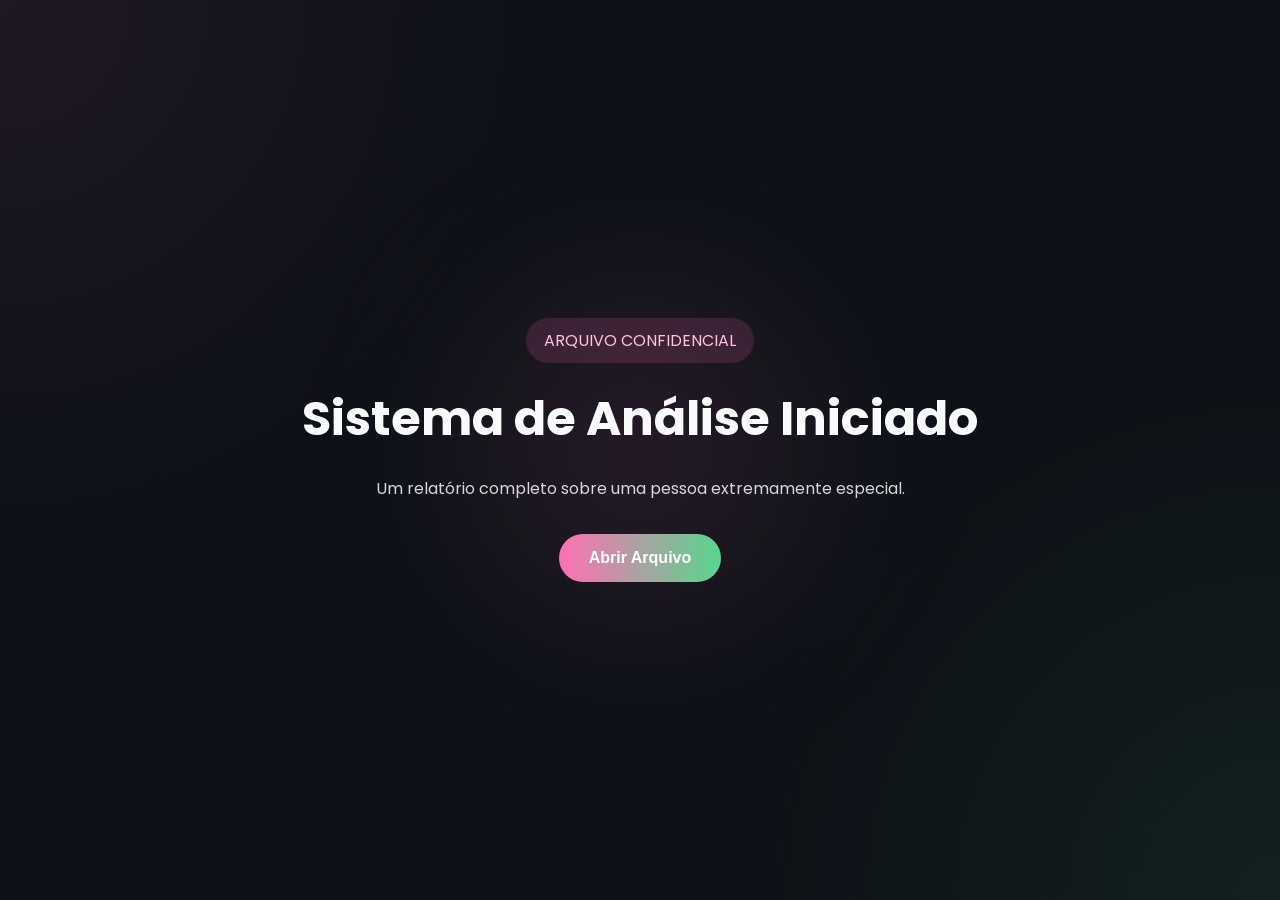
<file: index.html>
<!DOCTYPE html>
<html lang="pt-BR">

<head>

    <meta charset="UTF-8">
    <meta name="viewport" content="width=device-width, initial-scale=1.0">

    <title>Arquivo Confidencial</title>

    <link rel="stylesheet" href="style.css">

    <link rel="preconnect" href="https://fonts.googleapis.com">

    <link href="https://fonts.googleapis.com/css2?family=Poppins:wght@300;400;500;600;700&display=swap" rel="stylesheet">

</head>

<body>
    <div class="particles">

    <span></span>
    <span></span>
    <span></span>
    <span></span>
    <span></span>
    <span></span>
    <span></span>
    <span></span>

</div>


    <section class="hero">

        <div class="hero-content">

            <span class="tag">
                ARQUIVO CONFIDENCIAL
            </span>

            <h1>
                Sistema de Análise Iniciado
            </h1>

            <p>
                Um relatório completo sobre uma pessoa extremamente especial.
            </p>

            <button id="abrirArquivo" class="btn">
                Abrir Arquivo
            </button>

        </div>

    </section>


    <div id="conteudo">

        <section class="section scanner-section">

            <h2>Analisando Arquivo Principal</h2>

            <div class="scanner-box">

                <div class="progress-bar">
                    <div id="scanProgress"></div>
                </div>

                <p id="scanText">
                    Aguardando análise...
                </p>

            </div>

        </section>

    </div>

    <div id="siteReal">


        <section id="arquivo" class="section">

            <h2>Arquivo Principal</h2>

            <div class="drawing-container">

                <img
                    id="drawing"
                    class="reveal"
                    src="img/Desenho.jpeg"
                    alt="Desenho">

            </div>

            <p class="subtitle">
                Demorei pra fz esse desenho tá? Espero que tenha ficado bom kakaka.
            </p>

        </section>


        <section class="section">

            <h2>Relatório Técnico</h2>

            <div class="cards">

                <div class="card">
                    <h3>Nome</h3>
                    <p>Lizia Beatriz</p>
                </div>

                <div class="card">
                    <h3>Classe</h3>
                    <p>Pessoa Incrível (bem mais do que ela acredita que é 😒)</p>
                </div>

                <div class="card">
                    <h3>Raridade</h3>
                    <p>Única</p>
                </div>

                <div class="card">
                    <h3>Periculosidade</h3>
                    <p>Faz alguém criar um site inteiro pra ela 😑</p>
                </div>

            </div>

        </section>


        <section class="section">

            <h2>Observações Registradas</h2>

            <div class="cards">

                <div class="card">

                    <h3>✨ Seu Jeito</h3>

                    <p>
                        É meio doidinha, mas é aquilo né?
                        Quem gosta de gente normal hoje em dia? 😌
                    </p>

                </div>

                <div class="card">

                    <h3>🌷 Sua Personalidade</h3>

                    <p>
                        Você consegue ser responsável e lerda ao mesmo tempo 😑,
                        fofa e safada 😋,
                        divertida e séria quando precisa.
                        É justamente essa mistura estranha que te faz ser tão única.
                    </p>

                </div>

                <div class="card">

                    <h3>⭐ Sua Força</h3>

                    <p>
                        Você já enfrentou muita coisa.
                        Muito mais do que costuma admitir.
                        E mesmo assim continua seguindo em frente.
                    </p>

                </div>

                <div class="card">

                    <h3>😝 Seu Humor</h3>

                    <p>
                        Seu humor é meio quebrado 🙄 (falta brainrot kkkk),
                        mas ainda assim você sempre consegue me fazer rir.
                    </p>

                </div>

            </div>

        </section>


        <section class="section final-section">

            <h2>Análise Final</h2>

            <button id="analisarBtn">
                Executar Análise
            </button>

            <div id="analysis">

                <p id="status">
                    Aguardando execução...
                </p>

            </div>

        </section>


        <section class="section carta">

            <h2>Mensagem Final</h2>

            <div class="carta-box">

                <p>
                    Eu sei que as coisas não têm sido fáceis ultimamente
                    e respeito muito o espaço que você pediu.
                </p>

                <br>

                <p>
                    Mas eu não queria deixar essa data passar sem te lembrar
                    que você é uma pessoa muito importante para mim.
                </p>

                <br>

                <p>
                    Então resolvi fazer isso do jeito que eu sei:
                    desenhando, programando e colocando um pouco de carinho
                    em cada detalhe.
                </p>

                <br>

                <p>
                    Não espero nenhuma resposta específica.
                    Só espero que isso consiga arrancar um sorriso seu 😃❤️.
                </p>

            </div>

        </section>
        
        <section class="section final-gift">

    <h2>Antes de ir...</h2>

    <p>
        Ainda tem uma última coisa que eu queria te entregar.
    </p>

    <br>

    <a href="Lírio.html" class="btn">
        🌷 Abrir Presente
    </a>

</section>

        <footer>

            Feito com carinho ❤️

        </footer>

    </div>

    <script src="script.js"></script>

</body>

</html>
</file>
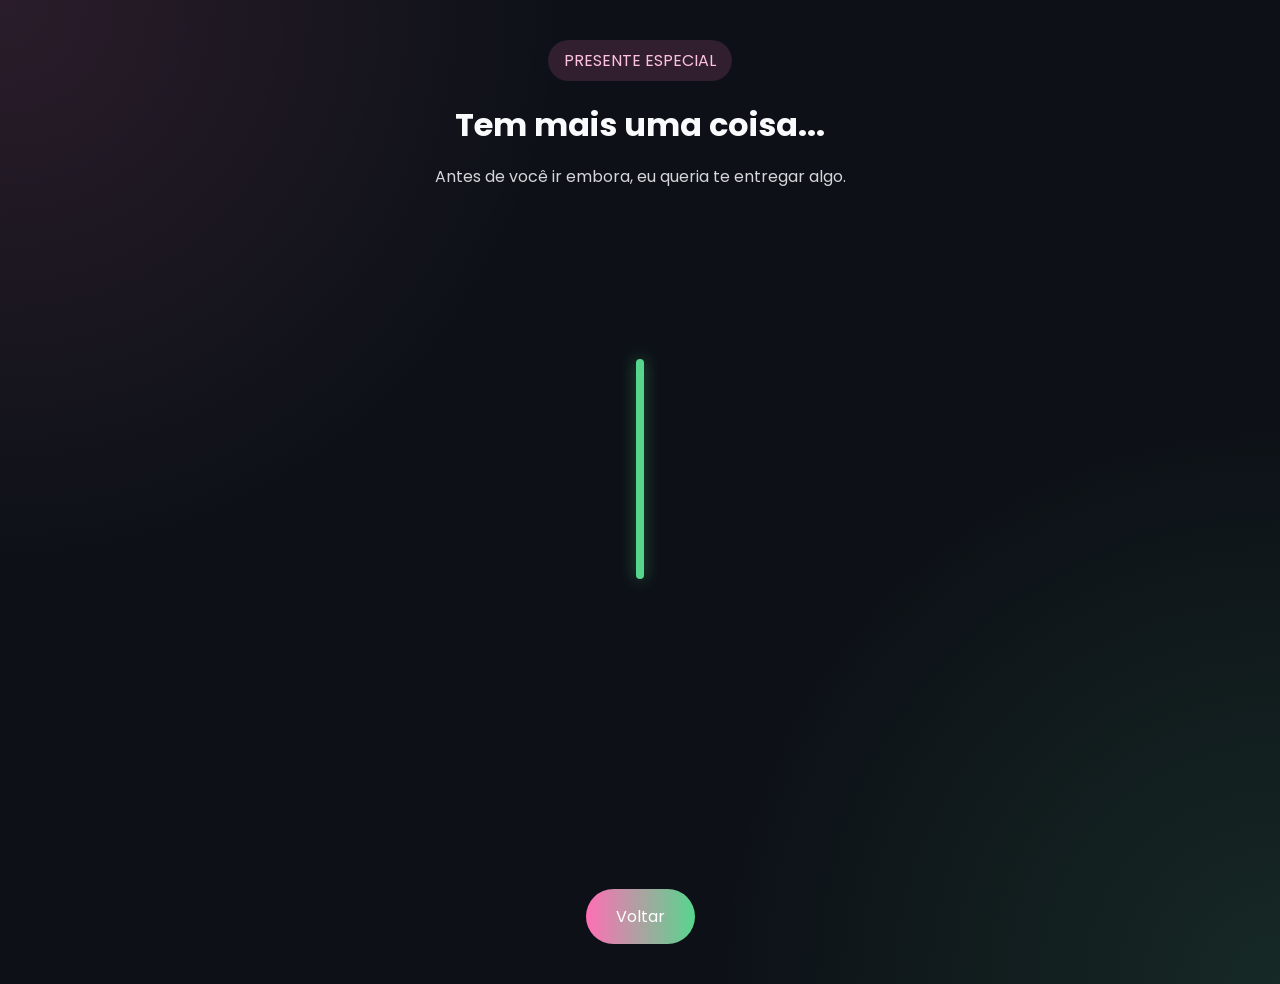
<file: Lírio.html>
<!DOCTYPE html>
<html lang="pt-BR">

<head>

    <meta charset="UTF-8">

    <meta
        name="viewport"
        content="width=device-width, initial-scale=1.0">

    <title>Para Você 🌷</title>

    <link
        rel="preconnect"
        href="https://fonts.googleapis.com">

    <link
        href="https://fonts.googleapis.com/css2?family=Poppins:wght@300;400;500;600;700&display=swap"
        rel="stylesheet">

    <link
        rel="stylesheet"
        href="Lírio.css">

</head>

<body>


    <div class="particles">

        <span></span>
        <span></span>
        <span></span>
        <span></span>
        <span></span>
        <span></span>
        <span></span>
        <span></span>

    </div>


    <main class="container">

        <div class="intro">

            <span class="tag">
                PRESENTE ESPECIAL
            </span>

            <h1>
                Tem mais uma coisa...
            </h1>

            <p>
                Antes de você ir embora,
                eu queria te entregar algo.
            </p>

        </div>


        <div class="flower">

            <div class="stem"></div>

            <div class="petal p1"></div>
            <div class="petal p2"></div>
            <div class="petal p3"></div>
            <div class="petal p4"></div>
            <div class="petal p5"></div>
            <div class="petal p6"></div>

            <div class="center"></div>

        </div>


        <section id="message">

            <h2>
                🌷
            </h2>

            <p>
                Eu sei que um lírio virtual
                não chega nem perto de um de verdade.
            </p>

            <br>

            <p>
                Mas até eu conseguir te entregar um pessoalmente...
            </p>

            <br>

            <p>
                Esse vai ter que servir 😌❤️
            </p>

            <br>

            <p>
                Obrigado por ser alguém tão especial.
            </p>

        </section>


        <a
            href="index.html"
            class="btn">

            Voltar

        </a>

    </main>

    <script src="Lírio.js"></script>

</body>

</html>
</file>
<file: style.css>
:root {

    --bg: #0d1117;

    --card: #161b22;

    --pink: #ff6fb5;
    --pink-light: #ffc2df;

    --green: #57d68d;
    --green-light: #a6f4c5;

    --text: #f8fafc;

}

*{
    margin:0;
    padding:0;
    box-sizing:border-box;
}

html{
    scroll-behavior:smooth;
}

body{

    background:var(--bg);
    color:var(--text);

    font-family:"Poppins",sans-serif;

    overflow-x:hidden;
}

#conteudo{
    display:none;
}

#siteReal{
    display:none;
}


.hero{

    min-height:100vh;

    display:flex;
    justify-content:center;
    align-items:center;

    text-align:center;

    padding:30px;
}

.hero-content{

    max-width:700px;
}

.tag{

    display:inline-block;

    padding:10px 18px;

    border-radius:999px;

    background:rgba(255,111,181,.15);

    color:var(--pink-light);

    margin-bottom:20px;
}

.hero h1{

    font-size:3rem;

    margin-bottom:20px;
}

.hero p{

    line-height:1.8;

    opacity:.85;
}

.btn,
button{

    border:none;

    cursor:pointer;

    margin-top:30px;

    padding:15px 30px;

    border-radius:999px;

    background:linear-gradient(
        90deg,
        var(--pink),
        var(--green)
    );

    color:white;

    font-size:1rem;

    font-weight:600;

    transition:.3s;
}

.btn:hover,
button:hover{

    transform:translateY(-3px);

    box-shadow:
        0 0 20px rgba(255,111,181,.3),
        0 0 30px rgba(87,214,141,.2);
}


.section{

    padding:100px 10%;
}

.section h2{

    text-align:center;

    margin-bottom:50px;

    font-size:2.2rem;
}


.scanner-section{

    text-align:center;
}

.scanner-box{

    max-width:700px;

    margin:auto;
}

.progress-bar{

    width:100%;

    height:20px;

    overflow:hidden;

    border-radius:999px;

    background:var(--card);

    margin-top:30px;
}

#scanProgress{

    width:0%;

    height:100%;

    background:linear-gradient(
        90deg,
        var(--pink),
        var(--green)
    );

    transition:width .2s;
}

#scanText{

    margin-top:20px;

    opacity:.85;
}


.drawing-container{

    display:flex;
    justify-content:center;

    position:relative;
}

.drawing-container::before{

    content:"";

    position:absolute;

    width:100%;
    height:100%;

    background:radial-gradient(
        circle,
        rgba(255,111,181,.18),
        rgba(87,214,141,.08),
        transparent 70%
    );

    filter:blur(60px);

    z-index:-1;
}

.drawing-container img{

    width:100%;
    max-width:700px;

    border-radius:20px;

    box-shadow:
        0 0 40px rgba(255,111,181,.25),
        0 0 80px rgba(87,214,141,.15);
}

.subtitle{

    text-align:center;

    margin-top:25px;

    opacity:.8;
}


.reveal{

    opacity:0;

    transform:
        translateY(80px)
        scale(.92);

    transition:
        opacity 1.5s ease,
        transform 1.5s ease;
}

.reveal.active{

    opacity:1;

    transform:
        translateY(0)
        scale(1);
}


.cards{

    display:grid;

    grid-template-columns:
        repeat(auto-fit,minmax(250px,1fr));

    gap:20px;
}

.card{

    background:var(--card);

    padding:25px;

    border-radius:20px;

    transition:.3s;
}

.card:hover{

    transform:
        translateY(-8px)
        scale(1.02);

    border:1px solid rgba(255,111,181,.3);

    box-shadow:

        0 0 25px rgba(255,111,181,.15),

        0 0 45px rgba(87,214,141,.08);

}

.card h3{

    color:var(--pink-light);

    margin-bottom:10px;
}

.card p{

    line-height:1.7;
}


.final-section{

    text-align:center;
}

#analysis{

    margin-top:40px;

    min-height:140px;
}


.carta-box{

    max-width:800px;

    margin:auto;

    background:var(--card);

    padding:40px;

    border-radius:25px;

    line-height:2;

    text-align:center;

    box-shadow:
        0 0 30px rgba(255,111,181,.08);
}


footer{

    text-align:center;

    padding:50px;

    opacity:.7;
}


@media(max-width:768px){

    .hero h1{

        font-size:2.2rem;
    }

    .section{

        padding:80px 7%;
    }

    .section h2{

        font-size:1.8rem;
    }

    .carta-box{

        padding:25px;
    }

}


.particles{

    position:fixed;

    inset:0;

    overflow:hidden;

    pointer-events:none;

    z-index:-2;

}

.particles span{

    position:absolute;

    bottom:-50px;

    width:6px;
    height:6px;

    border-radius:50%;

    opacity:.5;

    animation:float 14s linear infinite;

}

.particles span:nth-child(odd){

    background:var(--pink-light);

}

.particles span:nth-child(even){

    background:var(--green-light);

}

.particles span:nth-child(1){
    left:10%;
    animation-delay:0s;
}

.particles span:nth-child(2){
    left:20%;
    animation-delay:2s;
}

.particles span:nth-child(3){
    left:35%;
    animation-delay:4s;
}

.particles span:nth-child(4){
    left:50%;
    animation-delay:1s;
}

.particles span:nth-child(5){
    left:65%;
    animation-delay:6s;
}

.particles span:nth-child(6){
    left:75%;
    animation-delay:3s;
}

.particles span:nth-child(7){
    left:85%;
    animation-delay:5s;
}

.particles span:nth-child(8){
    left:95%;
    animation-delay:7s;
}

@keyframes float{

    from{

        transform:
            translateY(0)
            scale(0);

        opacity:0;

    }

    20%{

        opacity:.8;

    }

    to{

        transform:
            translateY(-110vh)
            scale(1);

        opacity:0;

    }

}

body{

    background:
    radial-gradient(
        circle at top left,
        rgba(255,111,181,.08),
        transparent 35%
    ),

    radial-gradient(
        circle at bottom right,
        rgba(87,214,141,.08),
        transparent 35%
    ),

    var(--bg);

    color:var(--text);

    font-family:"Poppins",sans-serif;

    overflow-x:hidden;

}

.hero{

    position:relative;

}

.hero::before{

    content:"";

    position:absolute;

    width:500px;
    height:500px;

    border-radius:50%;

    background:

    radial-gradient(
        circle,
        rgba(255,111,181,.15),
        transparent 70%
    );

    filter:blur(80px);

    z-index:-1;

}

.final-gift{

    text-align:center;

}

.final-gift p{

    opacity:.85;

}
</file>
<file: Lírio.css>
:root{

    --bg:#0d1117;

    --pink:#ff6fb5;
    --pink-light:#ffc2df;

    --green:#57d68d;
    --green-light:#a6f4c5;

    --text:#f8fafc;

}

*{

    margin:0;
    padding:0;
    box-sizing:border-box;

}

body{

    min-height:100vh;

    overflow:hidden;

    font-family:"Poppins",sans-serif;

    background:

    radial-gradient(
        circle at top left,
        rgba(255,111,181,.12),
        transparent 35%
    ),

    radial-gradient(
        circle at bottom right,
        rgba(87,214,141,.12),
        transparent 35%
    ),

    var(--bg);

    color:var(--text);

}

.container{

    min-height:100vh;

    display:flex;

    flex-direction:column;

    justify-content:center;

    align-items:center;

    text-align:center;

    padding:40px;

}

.tag{

    display:inline-block;

    padding:8px 16px;

    border-radius:999px;

    background:rgba(255,111,181,.15);

    color:var(--pink-light);

    margin-bottom:20px;

}

.intro h1{

    margin-bottom:15px;

}

.intro p{

    opacity:.85;

}


.flower{

    position:relative;

    width:300px;

    height:350px;

    margin-top:40px;

    margin-bottom:40px;

}

.stem{

    position:absolute;

    left:50%;

    bottom:0;

    transform:translateX(-50%);

    width:8px;

    height:0;

    background:var(--green);

    border-radius:999px;

    box-shadow:
    0 0 15px rgba(87,214,141,.4);

}


.petal{

    position:absolute;

    width:95px;

    height:130px;

    background:var(--pink-light);

    border-radius:50%;

    opacity:0;

    transform:scale(0);

    box-shadow:
    0 0 25px rgba(255,111,181,.25);

}

.center{

    position:absolute;

    width:40px;

    height:40px;

    border-radius:50%;

    background:white;

    opacity:0;

    box-shadow:
    0 0 25px white;

}


.p1{

    top:35px;
    left:102px;

}

.p2{

    top:70px;
    left:55px;

    transform:rotate(-35deg);

}

.p3{

    top:70px;
    right:55px;

    transform:rotate(35deg);

}

.p4{

    top:120px;
    left:70px;

    transform:rotate(-55deg);

}

.p5{

    top:120px;
    right:70px;

    transform:rotate(55deg);

}

.p6{

    top:95px;
    left:102px;

}

.center{

    top:120px;
    left:130px;

}


.grow{

    animation:
    growStem 2.5s forwards;

}

.bloom{

    animation:
    bloom .9s forwards;

}

.showCenter{

    animation:
    bloom .8s forwards;

}

@keyframes growStem{

    from{

        height:0;

    }

    to{

        height:220px;

    }

}

@keyframes bloom{

    from{

        opacity:0;

        transform:
        scale(0);

    }

    to{

        opacity:1;

        transform:
        scale(1);

    }

}


#message{

    max-width:700px;

    opacity:0;

    transform:
    translateY(20px);

    transition:
    1s;

}

#message.show{

    opacity:1;

    transform:
    translateY(0);

}

#message h2{

    margin-bottom:20px;

}

.btn{

    display:inline-block;

    margin-top:40px;

    padding:15px 30px;

    border-radius:999px;

    text-decoration:none;

    color:white;

    background:

    linear-gradient(
        90deg,
        var(--pink),
        var(--green)
    );

    transition:.3s;

}

.btn:hover{

    transform:
    translateY(-3px);

}


.particles{

    position:fixed;

    inset:0;

    pointer-events:none;

    overflow:hidden;

}

.particles span{

    position:absolute;

    width:6px;
    height:6px;

    border-radius:50%;

    bottom:-50px;

    animation:
    float 12s linear infinite;

}

.particles span:nth-child(odd){

    background:var(--pink-light);

}

.particles span:nth-child(even){

    background:var(--green-light);

}

.particles span:nth-child(1){left:10%;}
.particles span:nth-child(2){left:20%; animation-delay:2s;}
.particles span:nth-child(3){left:35%; animation-delay:4s;}
.particles span:nth-child(4){left:50%; animation-delay:1s;}
.particles span:nth-child(5){left:65%; animation-delay:6s;}
.particles span:nth-child(6){left:75%; animation-delay:3s;}
.particles span:nth-child(7){left:85%; animation-delay:5s;}
.particles span:nth-child(8){left:95%; animation-delay:7s;}

@keyframes float{

    from{

        transform:
        translateY(0);

        opacity:0;

    }

    20%{

        opacity:.8;

    }

    to{

        transform:
        translateY(-110vh);

        opacity:0;

    }

}

@media(max-width:768px){

    .flower{

        transform:scale(.8);

    }

}
</file>
